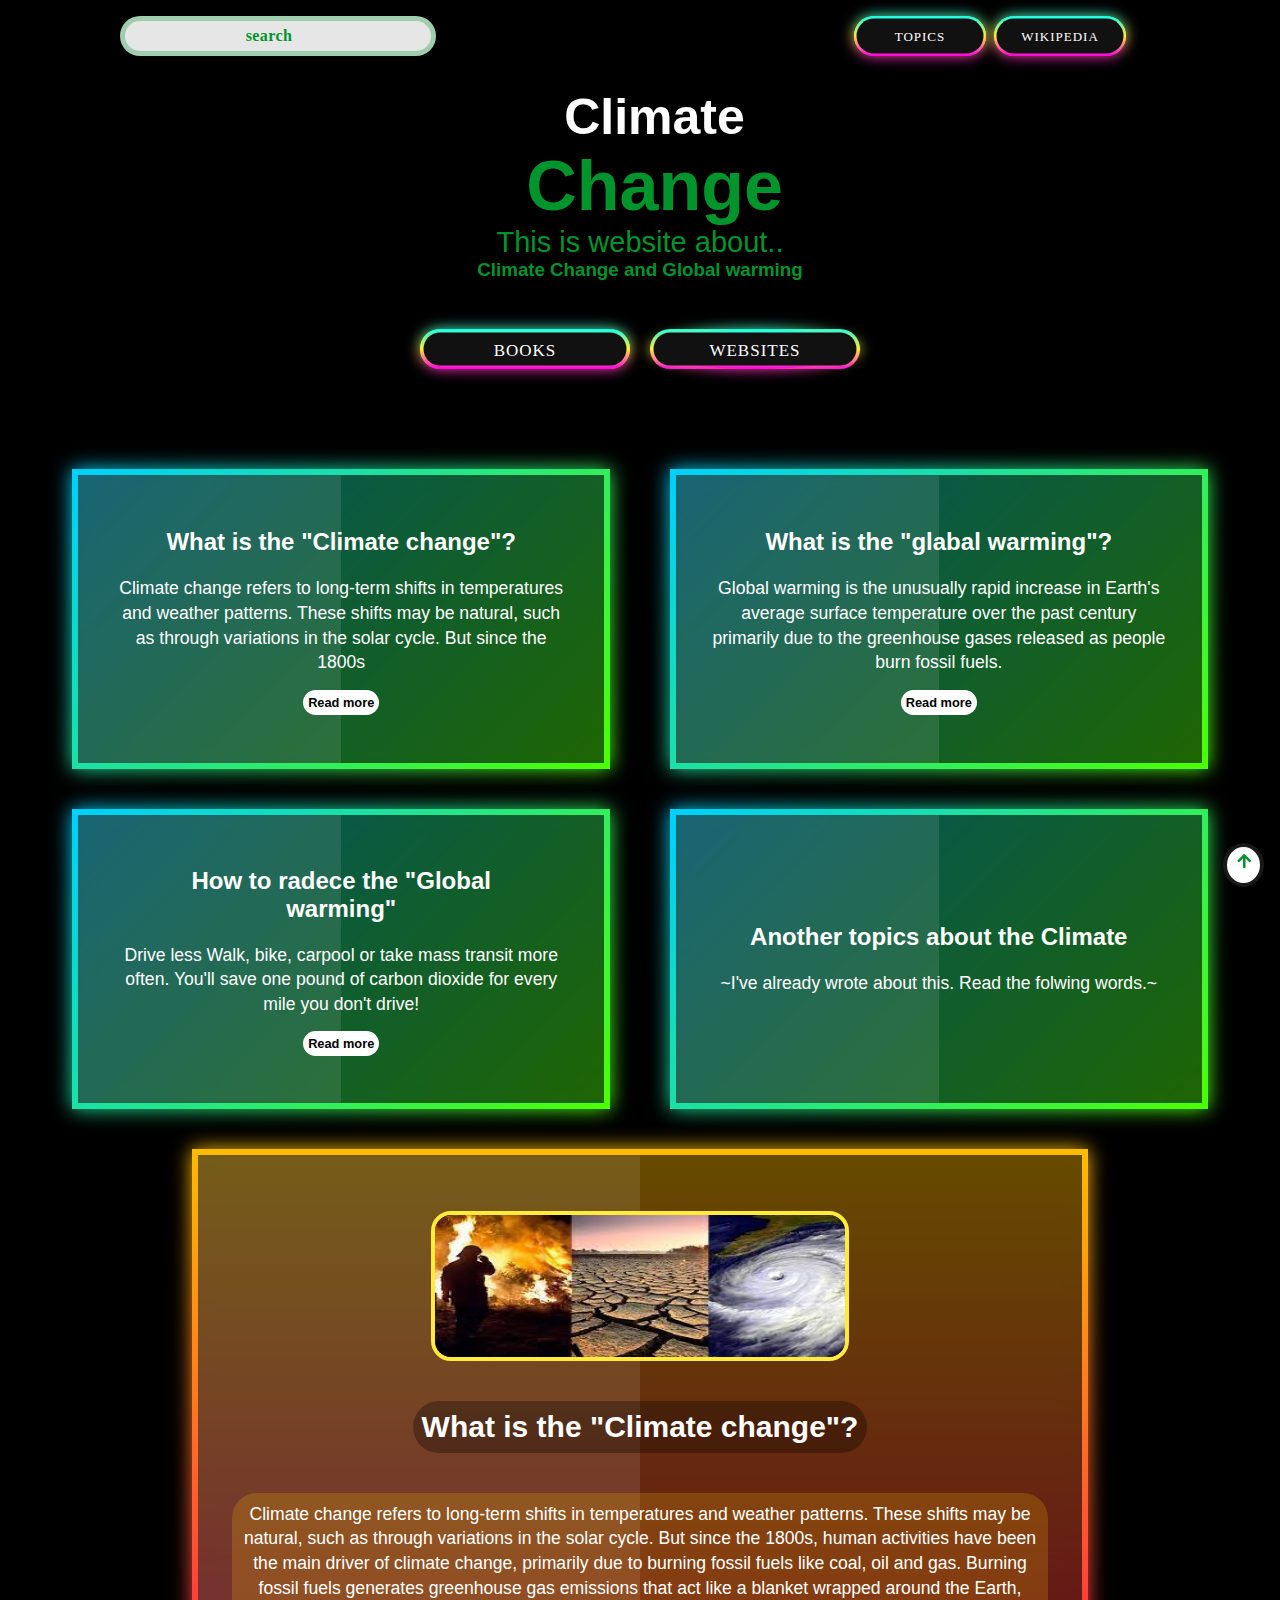
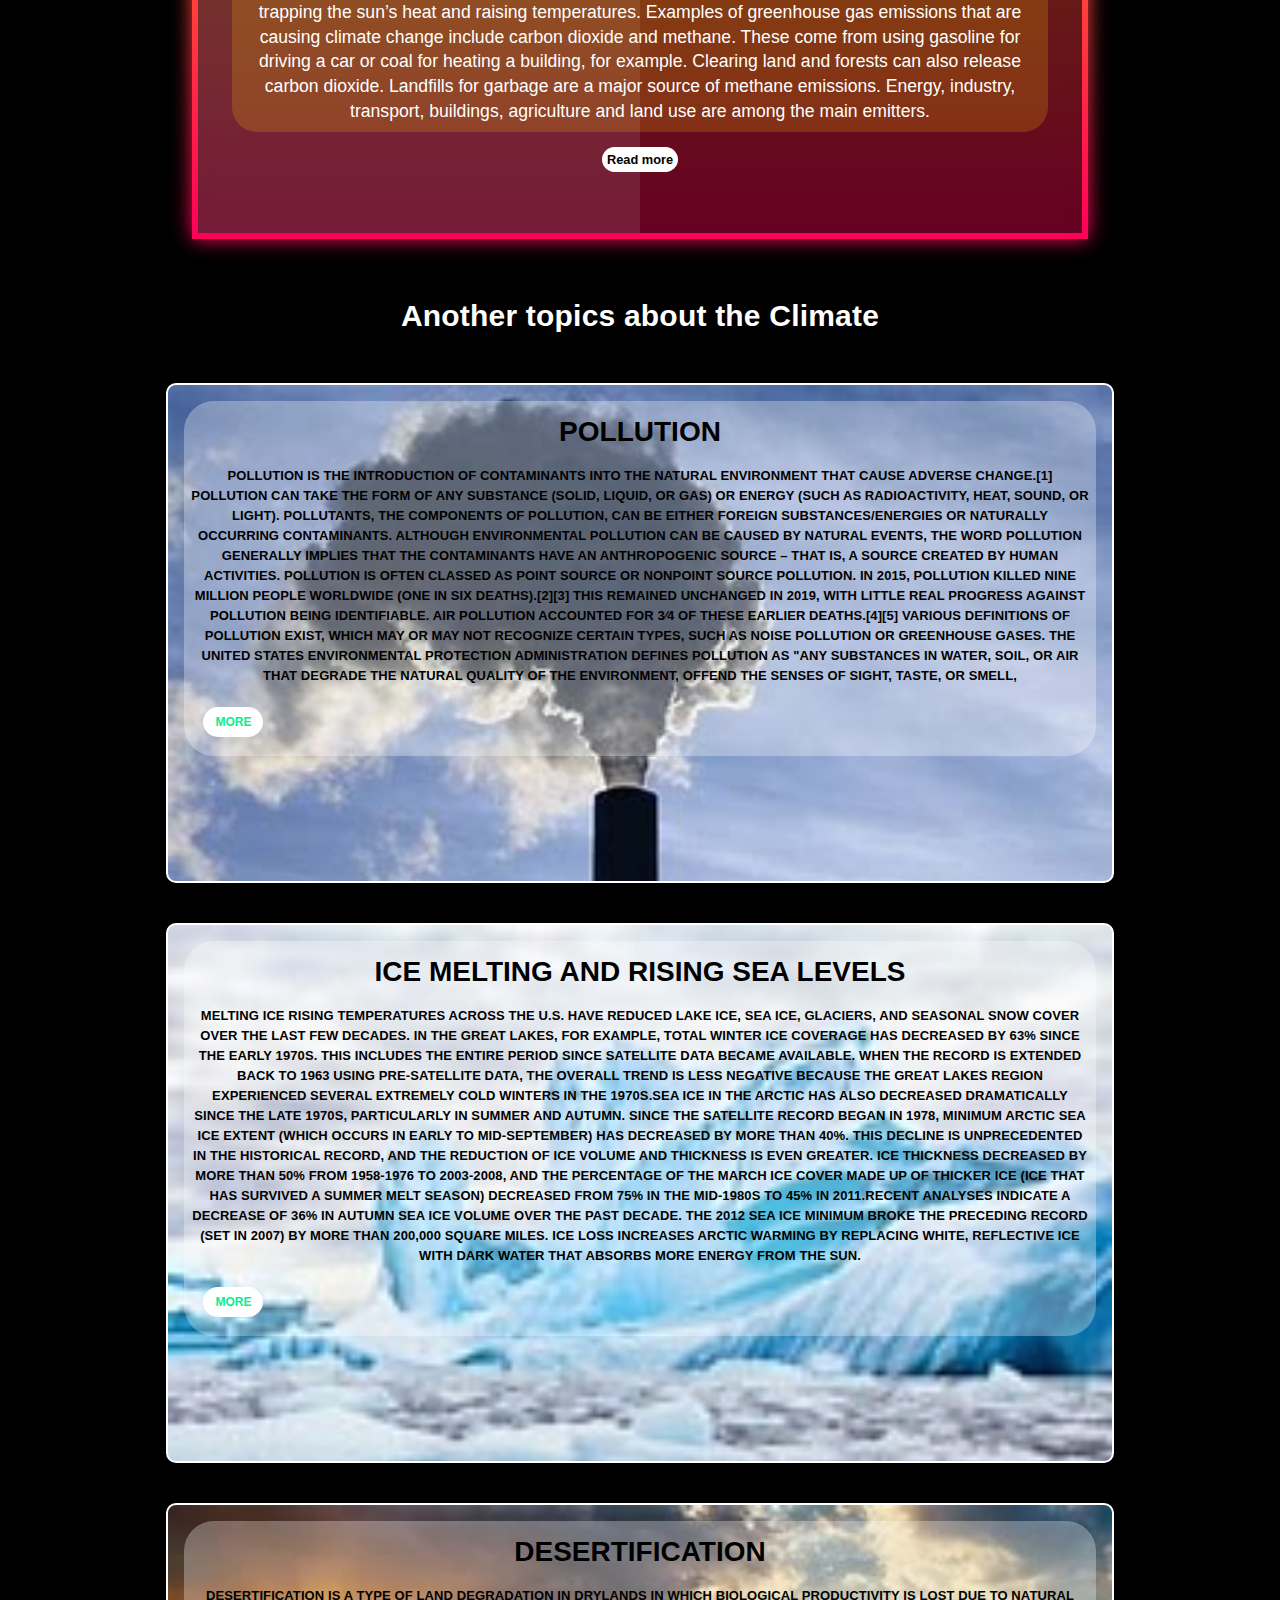
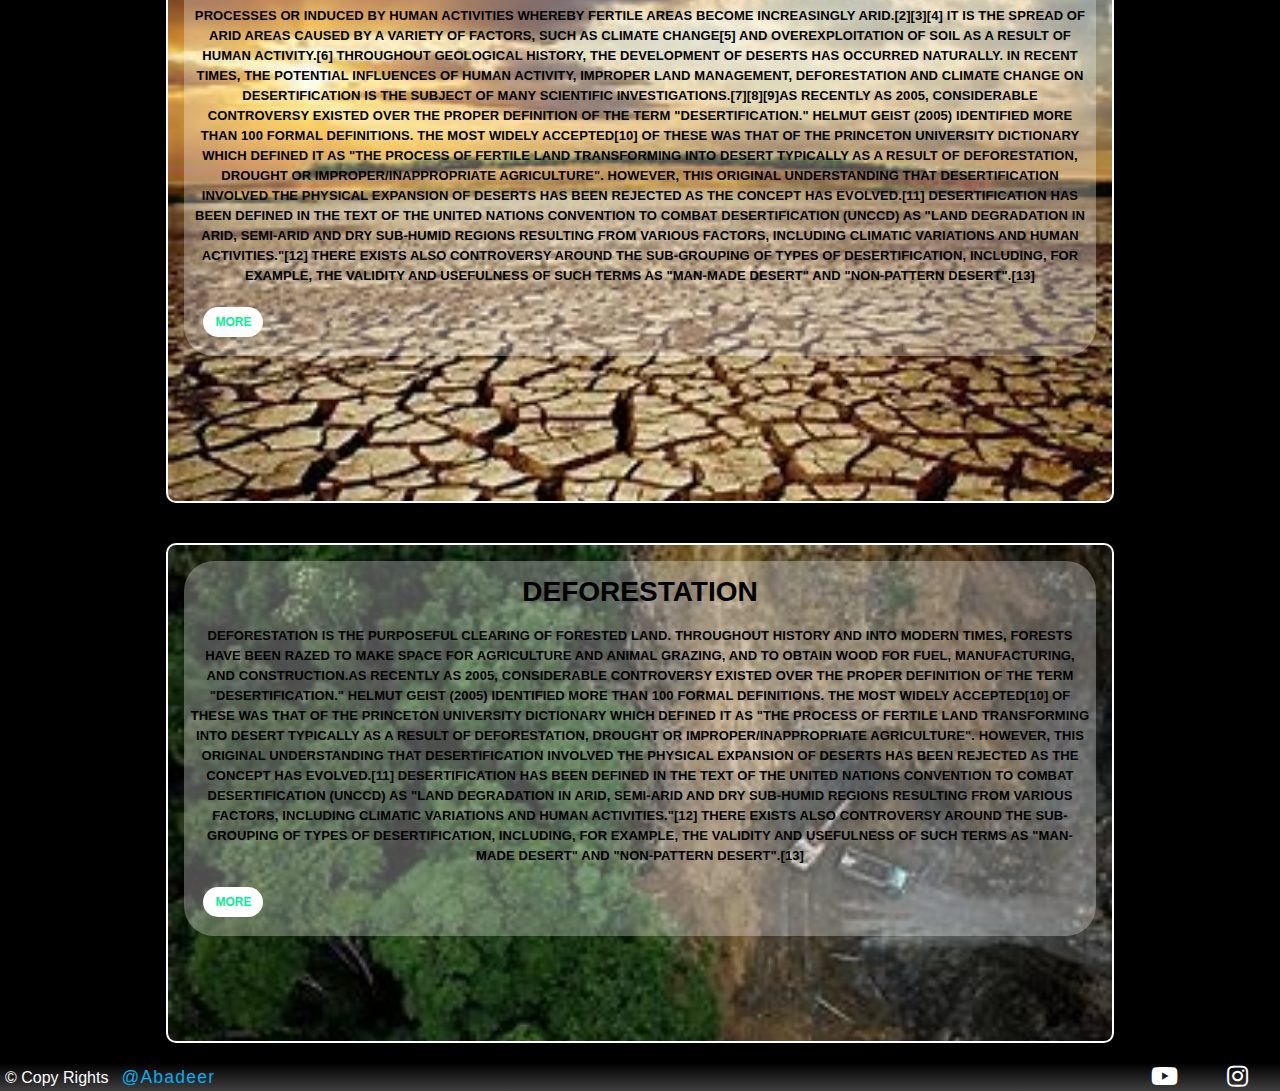
<file: indexs/school_project/index.html>
<!DOCTYPE html>
<html lang="en">
<head>
    <meta charset="UTF-8">
    <meta http-equiv="X-UA-Compatible" content="IE=edge">
    <meta name="viewport" content="width=device-width, initial-scale=1.0">
    <title>Climate Change</title>
    <link rel="stylesheet" href="style.css">
    <link rel="stylesheet" href="https://cdnjs.cloudflare.com/ajax/libs/font-awesome/5.15.4/css/all.min.css">
</head>
<body>
    <header>        
        <form action="https://www.google.com/search" method="get">
            <input class="search" type="text" list="search" placeholder="search" name="q">
            <datalist id="search">
                <option id="pdf1" value="Subjects about climate change"></option>
                <option id="pdf2" value="Books about climate change"></option>
                <option id="pdf3" value="Movies about climate change"></option>
                <option id="pdf4" value="PDFs about climate change"></option>
                <option id="pdf6" value="Podcasts about climate change"></opiton>
            </datalist>    
        </form>
        <div class="center">
            <div class="outer button">
                <button><a href="indexs/climate change/index.html">Topics</a></button>
                <span></span>
                <span></span>
            </div>
        
        <div class="outer circle">
            <button><a href="https://en.wikipedia.org/wiki/Climate_change">Wikipedia</a></button>
            <span></span>
            <span></span>
        </div>


        </div>
        
    </header>
      <a href="#" class="up"><i class="fas fa-arrow-up"></i></a>
    <section class="main">
        <div>
            <h2>
                <span>Climate<h6 class="ssppaann">Change</h6></span><br>     
                    <div id="user">This is website about..</div>
                    <h3>Climate Change and Global warming</h3>
                </h2>
            <br>      
    <div class="center2">
        <div class="outer2 button2">
            <button><a href="https://www.bing.com/search?q=books+abour+climate+change&cvid=66e04389ba444b439451cf3d0082a889&aqs=edge..69i57j0l8.11683j0j1&pglt=43&FORM=ANNTA1&PC=U531">Books</a></button>
            <span></span>
            <span></span>
        </div>
    
    <div class="outer2 circle2">
        <button><a href="https://www.bing.com/search?q=websites+abour+climate+change&qs=n&form=QBRE&sp=-1&pq=websites+abour+climate+change&sc=6-29&sk=&cvid=29DEC1F30A0E4F1E80D9FE0CFBA6A8C6&ghsh=0&ghacc=0&ghpl=">Websites</a></button>
        <span></span>
        <span></span>
    </div>
    </div>
    </section>
    <div class="containear">
        <div class="box">
            <span></span>
            <div class="content">
                <h2>What is the "Climate change"?</h2>
                <p>Climate change refers to long-term shifts in temperatures and weather patterns. These shifts may be natural, such as through variations in the solar cycle. But since the 1800s</p>
                <a href="https://www.bing.com/search?q=what+is+the+climate+change&qs=n&form=QBRE&sp=-1&pq=what+is+the+climate+chan&sc=10-24&sk=&cvid=AFFD8C35792E4656BA45D7B0E1D8AFB1&ghsh=0&ghacc=0&ghpl=">Read more</a>
            </div>
        </div>
        <div class="box">
            <span></span>
            <div class="content">
                <h2>What is the "glabal warming"?</h2>
                <p>Global warming is the unusually rapid increase in Earth's average surface temperature over the past century primarily due to the greenhouse gases released as people burn fossil fuels.</p>
                <a href="https://www.bing.com/search?q=What+is+the+%22glabal+warming%22%3F&qs=n&form=QBRE&sp=-1&pq=what+is+the+%22glabal+warming%22%3F&sc=10-29&sk=&cvid=677D030A9F9D4D57A1029259A5EFF186&ghsh=0&ghacc=0&ghpl=">Read more</a>
            </div>
        </div>
        <div class="box">
            <span></span>
            <div class="content">
                <h2>How to radece the "Global warming"</h2>
                <p>Drive less 
                    Walk, bike, carpool or take mass transit more often. You'll save one pound of carbon dioxide for every mile you don't drive!</p>
                <a href="https://www.bing.com/search?q=how+to+reduce+global+warming&qs=SC&pq=how+to+reduice+global&sc=10-21&cvid=00A348BED29D4D0BB63AD0D1D0A41B2F&FORM=QBRE&sp=1">Read more</a>
            </div>
        </div>
    

    <div class="box">
        <span></span>
        <div class="content">
            <h2>Another topics about the Climate</h2>
            <p>~I've already wrote about this.
                Read the folwing words.~
            </p>
        </div>
    </div>

    <div class="box">
        <span></span>
        <div class="content">
            <img src="matirials/climate-change.jpg">
            <h2>What is the "Climate change"?</h2>
            <p>Climate change refers to long-term shifts in temperatures and weather patterns. These shifts may be natural, such as through variations in the solar cycle. But since the 1800s, human activities have been the main driver of climate change, primarily due to burning fossil fuels like coal, oil and gas.

                Burning fossil fuels generates greenhouse gas emissions that act like a blanket wrapped around the Earth, trapping the sun’s heat and raising temperatures.
                
                Examples of greenhouse gas emissions that are causing climate change include carbon dioxide and methane. These come from using gasoline for driving a car or coal for heating a building, for example. Clearing land and forests can also release carbon dioxide. Landfills for garbage are a major source of methane emissions. Energy, industry, transport, buildings, agriculture and land use are among the main emitters.</p>
            <a href="https://www.bing.com/search?q=what+is+the+climate+change&qs=n&form=QBRE&sp=-1&pq=what+is+the+climate+chan&sc=10-24&sk=&cvid=AFFD8C35792E4656BA45D7B0E1D8AFB1&ghsh=0&ghacc=0&ghpl=">Read more</a>
        </div>
    </div>

    

    
</div>




    <section class="projects" id="projects">
        <h2 class="title">Another topics about the Climate</h2>
        <div class="content">
            <div class="project-card">
                <div class="project-image">
                    
                </div>
                <div class="project-info">
                    <strong class="project-title">
                        <div class="p-card">
                            <h2>pollution</h2>
                        <p>Pollution is the introduction of contaminants into the natural environment that cause adverse change.[1] Pollution can take the form of any substance (solid, liquid, or gas) or energy (such as radioactivity, heat, sound, or light). Pollutants, the components of pollution, can be either foreign substances/energies or naturally occurring contaminants. Although environmental pollution can be caused by natural events, the word pollution generally implies that the contaminants have an anthropogenic source – that is, a source created by human activities. Pollution is often classed as point source or nonpoint source pollution. In 2015, pollution killed nine million people worldwide (one in six deaths).[2][3] This remained unchanged in 2019, with little real progress against pollution being identifiable. Air pollution accounted for 3⁄4 of these earlier deaths.[4][5] Various definitions of pollution exist, which may or may not recognize certain types, such as noise pollution or greenhouse gases. The United States Environmental Protection Administration defines pollution as "Any substances in water, soil, or air that degrade the natural quality of the environment, offend the senses of sight, taste, or smell,</p>
                        <a class="more-details" href="https://www.bing.com/search?q=pollution&FORM=AWRE">More</a>
                        </div>
                    </strong>
                </div>
            </div>
            <div class="project-card">
                <div class="project-image">
                </div>
                <div class="project-info">
                    <strong class="project-title">
                        <div class="p-card">
                        <h2>Ice melting and rising sea levels</h2>
                        <p>Melting Ice
                            Rising temperatures across the U.S. have reduced lake ice, sea ice, glaciers, and seasonal snow cover over the last few decades. In the Great Lakes, for example, total winter ice coverage has decreased by 63% since the early 1970s. This includes the entire period since satellite data became available. When the record is extended back to 1963 using pre-satellite data, the overall trend is less negative because the Great Lakes region experienced several extremely cold winters in the 1970s.Sea ice in the Arctic has also decreased dramatically since the late 1970s, particularly in summer and autumn. Since the satellite record began in 1978, minimum Arctic sea ice extent (which occurs in early to mid-September) has decreased by more than 40%. This decline is unprecedented in the historical record, and the reduction of ice volume and thickness is even greater. Ice thickness decreased by more than 50% from 1958-1976 to 2003-2008, and the percentage of the March ice cover made up of thicker ice (ice that has survived a summer melt season) decreased from 75% in the mid-1980s to 45% in 2011.Recent analyses indicate a decrease of 36% in autumn sea ice volume over the past decade. The 2012 sea ice minimum broke the preceding record (set in 2007) by more than 200,000 square miles. Ice loss increases Arctic warming by replacing white, reflective ice with dark water that absorbs more energy from the sun.</p>
                        <a class="more-details" href="https://www.bing.com/search?q=Ice+melting&FORM=AWRE">More</a>
                        </div>
                    </strong>
                </div>
            </div>
            <div class="project-card">
                <div class="project-image">          
                   </div>
                <div class="project-info">
                    <strong class="project-title">
                        <div class="p-card">
                            <h2>Desertification</h2>
                            <p>Desertification is a type of land degradation in drylands in which biological productivity is lost due to natural processes or induced by human activities whereby fertile areas become increasingly arid.[2][3][4] It is the spread of arid areas caused by a variety of factors, such as climate change[5] and overexploitation of soil as a result of human activity.[6]
                                Throughout geological history, the development of deserts has occurred naturally. In recent times, the potential influences of human activity, improper land management, deforestation and climate change on desertification is the subject of many scientific investigations.[7][8][9]As recently as 2005, considerable controversy existed over the proper definition of the term "desertification." Helmut Geist (2005) identified more than 100 formal definitions. The most widely accepted[10] of these was that of the Princeton University Dictionary which defined it as "the process of fertile land transforming into desert typically as a result of deforestation, drought or improper/inappropriate agriculture".
                                However, this original understanding that desertification involved the physical expansion of deserts has been rejected as the concept has evolved.[11] Desertification has been defined in the text of the United Nations Convention to Combat Desertification (UNCCD) as "land degradation in arid, semi-arid and dry sub-humid regions resulting from various factors, including climatic variations and human activities."[12]
                                There exists also controversy around the sub-grouping of types of desertification, including, for example, the validity and usefulness of such terms as "man-made desert" and "non-pattern desert".[13]</p>
                            <a class="more-details" href="https://www.bing.com/search?q=Deforestain&qs=n&form=QBRE&sp=-1&pq=deforestain&sc=10-11&sk=&cvid=1CBCFD722A2741BFBF5CA051194DCF73&ghsh=0&ghacc=0&ghpl=">More</a>                              
                        </div>
                    </strong>
                </div>
            </div>

            
            <div class="project-card">
                <div class="project-image">          
                   </div>
                <div class="project-info">
                    <strong class="project-title">
                        <div class="p-card">
                            <h2>Deforestation</h2>
                            <p>Deforestation is the purposeful clearing of forested land. Throughout history and into modern times, forests have been razed to make space for agriculture and animal grazing, and to obtain wood for fuel, manufacturing, and construction.As recently as 2005, considerable controversy existed over the proper definition of the term "desertification." Helmut Geist (2005) identified more than 100 formal definitions. The most widely accepted[10] of these was that of the Princeton University Dictionary which defined it as "the process of fertile land transforming into desert typically as a result of deforestation, drought or improper/inappropriate agriculture".
                                However, this original understanding that desertification involved the physical expansion of deserts has been rejected as the concept has evolved.[11] Desertification has been defined in the text of the United Nations Convention to Combat Desertification (UNCCD) as "land degradation in arid, semi-arid and dry sub-humid regions resulting from various factors, including climatic variations and human activities."[12]
                                There exists also controversy around the sub-grouping of types of desertification, including, for example, the validity and usefulness of such terms as "man-made desert" and "non-pattern desert".[13]</p>
                            <a class="more-details" href="https://www.bing.com/search?q=Deforestain&qs=n&form=QBRE&sp=-1&pq=deforestain&sc=10-11&sk=&cvid=1CBCFD722A2741BFBF5CA051194DCF73&ghsh=0&ghacc=0&ghpl=">More</a>                              
                        </div>
                    </strong>
                </div>
            </div>

        </div>
    </section>


    
  
    <footer class="end">
        <p>© Copy Rights<span><a href="">@Abadeer</a></span></p>
        <div class="social-icons-end">
            
            <a href="https://www.youtube.com/channel/UCDC4kXeIAKlKC_7zHS8CKaQ"><i class="fab fa-youtube"></i></i></a>
            <a href="https://www.instagram.com/abadeer_0/"><i class="fab fa-instagram"></i></a>
        </div> 
    </footer>


</body>
</html>
</file>
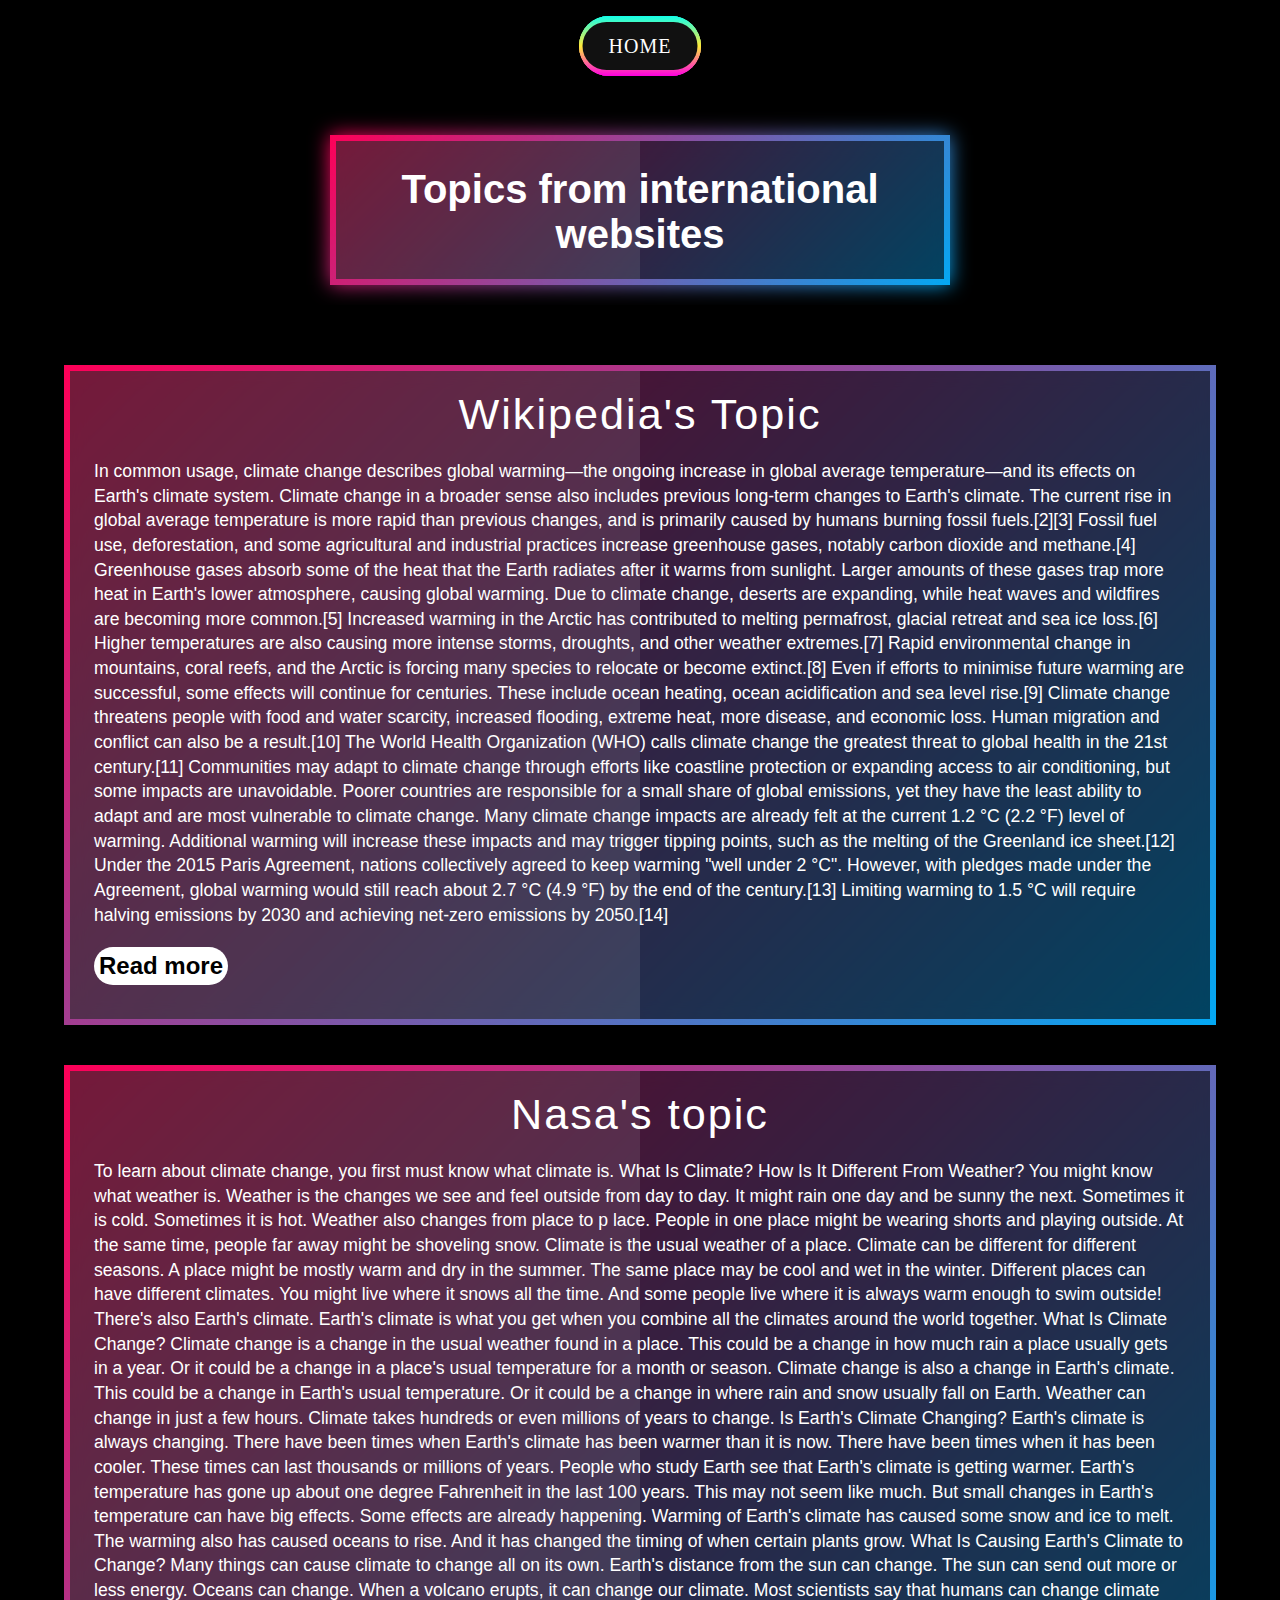
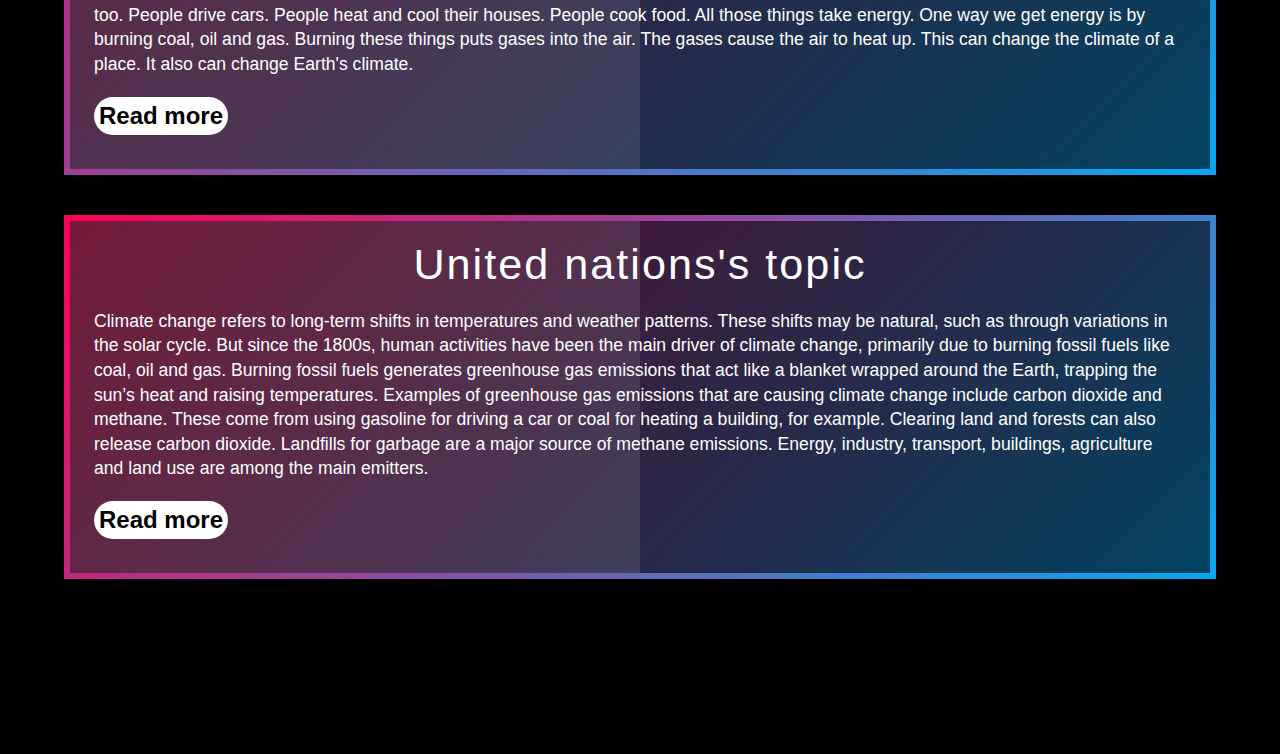
<file: indexs/school_project/indexs/climate change/index.html>
<!DOCTYPE html>
<html lang="en">
<head>
    <meta charset="UTF-8">
    <meta http-equiv="X-UA-Compatible" content="IE=edge">
    <meta name="viewport" content="width=device-width, initial-scale=1.0">
    <link rel="stylesheet" href="style.css">
    <title>Climate Change</title>
    <header>     
        <div class="center">
            <div class="outer button">
                <button><a href="../../index.html">Home</a></button>
                <span></span>
                <span></span>
            </div>
           
    </header>
</head>
<body>
    <div class="containear2">
        <div class="box2">
            <span></span>
            <div class="content2">
                <h2>Topics from international websites</h2>
            </div>
        </div>
    <div class="containear">
    <div class="box">
        <span></span>
        <div class="content">
            <h2>Wikipedia's Topic</h2>
            <p>In common usage, climate change describes global warming—the ongoing increase in global average temperature—and its effects on Earth's climate system. Climate change in a broader sense also includes previous long-term changes to Earth's climate. The current rise in global average temperature is more rapid than previous changes, and is primarily caused by humans burning fossil fuels.[2][3] Fossil fuel use, deforestation, and some agricultural and industrial practices increase greenhouse gases, notably carbon dioxide and methane.[4] Greenhouse gases absorb some of the heat that the Earth radiates after it warms from sunlight. Larger amounts of these gases trap more heat in Earth's lower atmosphere, causing global warming.

                Due to climate change, deserts are expanding, while heat waves and wildfires are becoming more common.[5] Increased warming in the Arctic has contributed to melting permafrost, glacial retreat and sea ice loss.[6] Higher temperatures are also causing more intense storms, droughts, and other weather extremes.[7] Rapid environmental change in mountains, coral reefs, and the Arctic is forcing many species to relocate or become extinct.[8] Even if efforts to minimise future warming are successful, some effects will continue for centuries. These include ocean heating, ocean acidification and sea level rise.[9]
                
                Climate change threatens people with food and water scarcity, increased flooding, extreme heat, more disease, and economic loss. Human migration and conflict can also be a result.[10] The World Health Organization (WHO) calls climate change the greatest threat to global health in the 21st century.[11] Communities may adapt to climate change through efforts like coastline protection or expanding access to air conditioning, but some impacts are unavoidable. Poorer countries are responsible for a small share of global emissions, yet they have the least ability to adapt and are most vulnerable to climate change.
                
                Many climate change impacts are already felt at the current 1.2 °C (2.2 °F) level of warming. Additional warming will increase these impacts and may trigger tipping points, such as the melting of the Greenland ice sheet.[12] Under the 2015 Paris Agreement, nations collectively agreed to keep warming "well under 2 °C". However, with pledges made under the Agreement, global warming would still reach about 2.7 °C (4.9 °F) by the end of the century.[13] Limiting warming to 1.5 °C will require halving emissions by 2030 and achieving net-zero emissions by 2050.[14]
                </p>
            <a href="https://www.bing.com/search?q=what+is+the+climate+change&qs=n&form=QBRE&sp=-1&pq=what+is+the+climate+chan&sc=10-24&sk=&cvid=AFFD8C35792E4656BA45D7B0E1D8AFB1&ghsh=0&ghacc=0&ghpl=">Read more</a>

        </div>
    </div>
    <div class="box">
        <span></span>
        <div class="content">
            <h2>Nasa's topic</h2>
            <p>   To learn about climate change, you first must know what climate is.

                What Is Climate? How Is It Different From Weather?
                You might know what weather is. Weather is the changes we see and feel outside from day to day. It might rain one day and be sunny the next. Sometimes it is cold. Sometimes it is hot. Weather also changes from place to p
                
                lace. People in one place might be wearing shorts and playing outside. At the same time, people far away might be shoveling snow.
                
                Climate is the usual weather of a place. Climate can be different for different seasons. A place might be mostly warm and dry in the summer. The same place may be cool and wet in the winter. Different places can have different climates. You might live where it snows all the time. And some people live where it is always warm enough to swim outside!
                
                There's also Earth's climate. Earth's climate is what you get when you combine all the climates around the world together.
                 
                
                What Is Climate Change?
                Climate change is a change in the usual weather found in a place. This could be a change in how much rain a place usually gets in a year. Or it could be a change in a place's usual temperature for a month or season.
                
                Climate change is also a change in Earth's climate. This could be a change in Earth's usual temperature. Or it could be a change in where rain and snow usually fall on Earth.
                
                Weather can change in just a few hours. Climate takes hundreds or even millions of years to change.
                
                
                Is Earth's Climate Changing?
                Earth's climate is always changing. There have been times when Earth's climate has been warmer than it is now. There have been times when it has been cooler. These times can last thousands or millions of years.
                
                People who study Earth see that Earth's climate is getting warmer. Earth's temperature has gone up about one degree Fahrenheit in the last 100 years. This may not seem like much. But small changes in Earth's temperature can have big effects.
                
                Some effects are already happening. Warming of Earth's climate has caused some snow and ice to melt. The warming also has caused oceans to rise. And it has changed the timing of when certain plants grow.
                
                
                What Is Causing Earth's Climate to Change?
                Many things can cause climate to change all on its own. Earth's distance from the sun can change. The sun can send out more or less energy. Oceans can change. When a volcano erupts, it can change our climate.
                
                Most scientists say that humans can change climate too. People drive cars. People heat and cool their houses. People cook food. All those things take energy. One way we get energy is by burning coal, oil and gas. Burning these things puts gases into the air. The gases cause the air to heat up. This can change the climate of a place. It also can change Earth's climate.
                </p>
            <a href="https://www.nasa.gov/audience/forstudents/k-4/stories/nasa-knows/what-is-climate-change-k4.html">Read more</a>

        </div>
    </div>

    <div class="box">
        <span></span>
        <div class="content">
            <h2>United nations's topic</h2>
            <p> Climate change refers to long-term shifts in temperatures and weather patterns. These shifts may be natural, such as through variations in the solar cycle. But since the 1800s, human activities have been the main driver of climate change, primarily due to burning fossil fuels like coal, oil and gas.

                Burning fossil fuels generates greenhouse gas emissions that act like a blanket wrapped around the Earth, trapping the sun’s heat and raising temperatures.
                
                Examples of greenhouse gas emissions that are causing climate change include carbon dioxide and methane. These come from using gasoline for driving a car or coal for heating a building, for example. Clearing land and forests can also release carbon dioxide. Landfills for garbage are a major source of methane emissions. Energy, industry, transport, buildings, agriculture and land use are among the main emitters.                
                </p>
            <a href="https://www.un.org/en/climatechange/what-is-climate-change">Read more</a>

        </div>
    </div>
   
    
    
</body>
</html>
</file>
<file: indexs/school_project/style.css>
@import url('https://fonts.googleapis.com/css2?family=Poppins:ital,wght@0,100;0,200;0,300;0,400;0,500;0,600;0,700;0,800;0,900;1,100;1,200;1,300;1,400;1,500;1,600;1,700;1,800;1,900&display=swap');

* {
    padding: 0;
    margin: 0;
    box-sizing: border-box;
    font-family: sans-serif;
}

header {
    background: #000;
    border-radius: 3px;
    width: 100%;
    position: fixed;
    z-index: 999;
    padding: 5;
    display: flex;
    justify-content: space-between;
    align-items: center;
}

header h3 {
    color: rgb(255, 255, 255);
    padding-left: 15px;
    /*50px*/
    padding-top: 10px;
    font-family: 'Gill Sans', 'Gill Sans MT', Calibri, 'Trebuchet MS', sans-serif;
    padding-bottom: 10px;
    font-size: 22px;
    /**/
    /**/
    /**/
    /**/
    /**/
}

header h3 span {
    color: rgb(0, 148, 44);
}

.center {
    display: flex;
    text-align: center;
    align-items: center;
    justify-content: center;
    padding-right: 150px;
}

.outer {
    position: relative;
    margin: 16px 4px;
    /*0 50*/
    background: linear-gradient(#14ffe9, #ffeb3b, #ff00e0);
}

.button {
    height: 40px;
    /*30*/
    /*70*/
    width: 132px;
    /*92*/
    /*220*/
    border-radius: 50px;
}

.circle {
    height: 40px;
    /*70*/
    width: 132px;
    /*220*/
    border-radius: 50px;
}

.outer button,
.outer span {
    position: absolute;
    top: 50%;
    left: 50%;
    transform: translate(-50%, -50%);
}

.outer button {
    background-color: #111;
    color: #f2f2f2;
    outline: none;
    border: none;
    font-size: 13px;
    /*20*/
    z-index: 9;
    letter-spacing: 1px;
    text-transform: uppercase;
    cursor: pointer;
}

.button button {
    height: 35px;
    /*60*/
    width: 127px;
    /*210*/
    border-radius: 50px;
}

.circle button {
    height: 35px;
    /*20*/
    width: 127px;
    /*82*/
    border-radius: 50px;
}

.outer span {
    height: 100%;
    width: 100%;
    background: inherit;
}

.button span {
    border-radius: 50px;
}

.circle span {
    border-radius: 50px;
}

.outer span:nth-child(1) {
    filter: blur(7px);
}

.outer span:nth-child(2) {
    filter: blur(7px);
}

.outer {
    animation: rotate 1.5s linear infinite;
}

@keyframes rotate {
    0% {
        filter: hue-rotate(0deg);
    }

    100% {
        filter: hue-rotate(360deg);
    }
}

.center2 {
    display: flex;
    text-align: center;
    align-items: center;
    justify-content: center;
}

.outer2 {
    position: relative;
    margin: 0 10px;
    /*0 30*/
    background: linear-gradient(#14ffe9, #ffeb3b, #ff00e0);
}

.button2 {
    height: 40px;
    /*70*/
    width: 210px;
    /*240*/
    border-radius: 50px;
}

.circle2 {
    height: 40px;
    width: 210px;
    border-radius: 50px;
}

.outer2 button,
.outer2 span {
    position: absolute;
    top: 50%;
    left: 50%;
    transform: translate(-50%, -50%);
}

.outer2 button {
    background-color: #111;
    color: #f2f2f2;
    outline: none;
    border: none;
    font-size: 20px;
    z-index: 9;
    letter-spacing: 1px;
    text-transform: uppercase;
    cursor: pointer;
}

.button2 button {
    height: 33px;
    /*30*/
    /*60*/
    width: 203px;
    /*200/*240*/
    /*210*/
    border-radius: 50px;
}

.circle2 button {
    height: 33px;
    width: 203px;
    border-radius: 50px;
}

.outer2 span {
    height: 100%;
    width: 100%;
    background: inherit;
}

.button2 span {
    border-radius: 50px;
}

.circle2 span {
    border-radius: 50%
}

.outer2 span:nth-child(1){
    filter: blur(7px);
}

.outer2 span:nth-child(2){
    filter: blur(7px);
    /*14px*/
}

.outer2 {
    animation: rotate 1.5s linear infinite;
}

@keyframes rotate {
    0% {
        filter: hue-rotate(0deg);
    }

    100% {
        filter: hue-rotate(360deg);
    }
}

.outer a {
    text-decoration: none;
    font-weight: 300;
    color: #fff;
    font-family: Georgia, 'Times New Roman', Times, serif;
}

.outer2 a {
    text-decoration: none;
    font-size: 17px;
    font-weight: 300;
    color: #fff;
    font-family: Georgia, 'Times New Roman', Times, serif;
}
/**/
/**/
/**/
/**/
.search {
    align-items: center;
    width: 90%;
    /*130%*/
    height: 40px;
    /*none*/
    border-radius: 25px;
    border: rgba(0, 148, 44, 0.3) 5px solid;
    padding: 9px 22px;
    /*9px 22px*/
    margin-left: 120px;
    background: rgba(255, 255, 255, 0.9);
    box-shadow: #fff;

}

.search::placeholder {
    text-align: center;
    font-size: 16px;
    font-family: Georgia, 'Times New Roman', Times, serif;
    font-weight: 600;
    letter-spacing: 0.4px;
    /*0.6*/
    color: rgb(0, 148, 44);
    height: 15px;
}

/*main*/
.main {
    align-items: center;
    text-align: center;
    width: 100%;
    min-height: 60px;
    padding-top: 15px;
    /*80*/
    background: #000;
    background-size: cover;
    background-position: center;
    background-attachment: fixed;
    padding-bottom: 40px;
    /*40px*/
}

.main h2 {
    align-items: center;
    font-family: 'Trebuchet MS', 'Lucida Sans Unicode', 'Lucida Grande', 'Lucida Sans', Arial, sans-serif;
    color: rgb(255, 255, 255);
    font-size: 30px;
    /*30*/
    font-weight: 500;
    padding-top: 55px;
}

.main h3 {
    color: rgb(0, 148, 44);
    padding-bottom: 30px;
}

.main h2 span {
    padding-left: 29px;
    display: flex;
    text-align: center;
    width: 100%;
    font-family: 'Trebuchet MS', 'Lucida Sans Unicode', 'Lucida Grande', 'Lucida Sans', Arial, sans-serif;
    display: inline-block;
    margin-top: 18px;
    font-size: 50px;
    color: rgb(255, 255, 255);
    font-weight: 600;
}

.main h2 span h6 {
    color: rgb(0, 148, 44);
    font-size: 70px;
}

.main h2 div {
    font-size: 29px;
    color: rgb(0, 148, 44);
}

.main-btn p {
    padding: 13px 17px;
}

.main h2 div:hover {
    color: rgb(255, 255, 255);
}

.main h3:hover {
    color: rgb(252, 252, 252);
}

.containear {
    background: #000;
    position: relative;
    display: flex;
    justify-content: center;
    align-items: center;
    padding: 40px 0;
    flex-wrap: wrap;
}

.containear .box {
    position: relative;
    width: 42%;
    /*220*/
    /*320*/
    height: 300px;
    /*300*/
    /*400*/
    color: #fff;
    background: #111;
    display: flex;
    justify-content: center;
    align-items: center;
    margin: 20px 30px;
    transition: 0.5s;
    border-radius: 25px;
}

.containear .box:nth-child(5) .content h2{
    font-size: 30px;
    padding: 9px;
    margin-bottom: 30px;
    background: rgba(0, 0, 0, 0.3);
    border-radius: 50px;
    font-family: 'Lucida Sans', 'Lucida Sans Regular', 'Lucida Grande', 'Lucida Sans Unicode', Geneva, Verdana, sans-serif;
}
.containear .box:nth-child(5) .content p{
    background:rgba(255, 196, 1, .2);
    padding: 9px;
    border-radius: 25px;
}
.containear .box:nth-child(5){
    width: 70%;
    height: 650px;/*500*/
}
.containear .box .content:nth-child(5){
    position: relative;
}
.containear .box .content img{
    position: static;
    border: #ffeb3b 4px solid;
    border-radius: 20px;
    top: 5px;
    height: 150px;/*150*/
    width: 50%;
    align-items: center;    
    padding-top: -55px;
    margin-bottom: 30px;/*80*/
}

.containear .box:nth-child(5)::before{
    background: linear-gradient(#ffbc00 , #ff0058) ;
}

.containear .box:nth-child(5){
    width: 70%;
    height: 690px;
}

.containear .box:hover {
    transform: translate(10px);
}
.containear .box:nth-child(5)::after{
    background: linear-gradient(#ffbc00 , #ff0058) ;
}

/**/
/**/

.containear .box:hover {
    transform: translate(10px);
}

/**/
/**/
.containear .box::before {
    content: '';
    position: absolute;
    top: 0;
    left: 0;
    width: 100%;
    height: 100%;
    background: linear-gradient(315deg, #4dff03, #00d0ff);
}
.containear .box::after {
    content: '';
    position: absolute;
    top: 0;
    left: 0;
    width: 100%;
    height: 100%;
    background: linear-gradient(315deg, #4dff03, #00d0ff);
    filter: blur(10px);
}

.containear .box:nth-child(1-2-3-4-5-6)::before,
.containear .box:nth-child(1)::after{
    background: linear-gradient(315deg, #4dff03, #00d0ff);
    opacity: 0.9;
}

.containear .box span {
    top: 6px;
    /*6*/
    bottom: 6px;
    right: 6px;
    left: 6px;
    position: absolute;
    background: rgba(0, 0, 0, 0.6);
    z-index: 2;
}

.containear .box span::before {
    content: '';
    position: absolute;
    top: 0;
    left: 0;
    top: 0;
    width: 50%;
    height: 100%;
    background: rgba(255, 255, 255, 0.1);
    pointer-events: none;
}

.containear .box .content {
    position: relative;
    z-index: 10;
    padding: 10px 30px;
    /*20 40*/
}

.containear .box .content h2 {
    font-size: 1.5em;
    /*2em*/
    color: #fff;
    text-align: center;
    margin: 10px 44px;
    /*10px*/
}

.containear .box .content p {
    margin-bottom: 10px;
    text-align: center;
    color: #fff;
    font-size: 1.1em;
    /*1.1em*/
    line-height: 1.4em;
    margin: 10px;
}

.containear .box .content a {
    display: inline-block;
    font-size: 0.8em;
    /*1.1em*/
    color: #000;
    background-color: #fff;
    padding: 5px;
    margin: 5px 20px;
    /*8px*/
    text-decoration: none;
    font-family: sans-serif;
    font-weight: 800;
    border-radius: 30px;
}

.containear .box .content a:hover {
    color: rgb(0, 148, 44);
}

/**/
/**/
/**/
.projects {
    background: #000;
}

.projects .content {
    margin-top: 30px;
}

.project-card {
    /**/
    /**/
    /**/
    display: inline;
    border: 2px solid #fff;
    min-height: 14em;
    /*14em*/
    width: 30.39%;
    /*43.39%*/
    overflow: hidden;
    border-radius: 10px;
    margin: 20px;
    transition: 0.6s ease;
}

.project-card:nth-child(1) {
    background: url(matirials/OIP.jpg) no-repeat;
    background-size: cover;
    width: 74%;
    height: 500px;
    /*472*/
    /*355*/
}

.project-card:nth-child(2) {
    background: url(matirials/ice-melting.jpg) no-repeat;
    background-size: cover;
    width: 74%;
    height: 540px;/*512*/
    /*502*/
}

.project-card:nth-child(3) {
    background: url(matirials/download\ \(deforestaion\).jpg) no-repeat;
    background-size: cover;
    width: 74%;
    height: 600px;/*572*/
}

.project-card:nth-child(4) {
    background: url(matirials/deforestation.jpg);
    background-size: cover;
    width: 74%;
    height: 500px;
}

.project-title .p-card {
    background: rgba(255, 255, 255, .30);
    border-radius: 30px;
    overflow: hidden;
}

.project-card:hover .project-image {
    opacity: 0.9;
}

.project-card:hover {
    transform: scale(1.040);
    /*scale(1.1)*/
    /**/
    /**/
    /**/
}
.project-info {
    padding: 1em;
    /*1em*/
}

.project-category {
    font-size: 1em;
    /*0.8*/
    color: #000;
}

.project-title {
    display: block;
    /*flex*/
    font-size: 12px;
    width: 100%;
    /*none*/
    justify-content: space-between;
    text-transform: uppercase;
    font-weight: 800;
}
.project-title h2 {
    width: 100%;
    text-align: center;
    font-size: 28px;
    margin-bottom: 18px;
    /*17*/
    padding-top: 15px;
    font-family: 'Franklin Gothic Medium', 'Arial Narrow', Arial, sans-serif;
    font-weight: 200px;
}

.project-title p {
    font-size: 13px;
    /*13*/
    letter-spacing: 0.1px;
    line-height: 20px;
    text-align: center;
    padding-left: 6px;
    padding-right: 6px;
    padding-bottom: 2px;
    padding-top: 0px;
    font-family: 'Lucida Sans', 'Lucida Sans Regular', 'Lucida Grande', 'Lucida Sans Unicode', Geneva, Verdana, sans-serif;
}

.project-title a {
    display: inline-block;
    margin: 19px;
    background: rgba(255, 255, 255, 1);
    border-radius: 20px;
    padding: 8px 12px;
    /*8 12*/
}

.more-details {
    text-decoration: none;
    color: rgb(9, 238, 143);
    border: 28px;
}

.more-details:hover {
    color: rgb(9, 173, 238);
    border-radius: 23px;
}

.title {
    font-family: 'Lucida Sans', 'Lucida Sans Regular', 'Lucida Grande', 'Lucida Sans Unicode', Geneva, Verdana, sans-serif;
    display: flex;
    justify-content: center;
    text-align: center;
    color: #ffffff;
    font-size: 30px;
    /*36px*/
    font-weight: 800;
    margin-bottom: 30px;
    letter-spacing: 0.2px;
    /*2.5px*/
}

.content {
    display: flex;
    justify-content: center;
    flex-direction: row;
    flex-wrap: wrap;
}

.cards {
    background: linear-gradient(rgb(2, 40, 71), black);
}

.card {
    background: linear-gradient(white, rgb(0, 140, 255));
    width: 45.01%;
    box-shadow: 0 5px 25px rgba(1, 1, 1, 15%);
    border-radius: 20px;
    padding-bottom: 10px;
    padding-left: 10px;
    padding-right: 10px;
    margin: 15px;
    transition: 0.7s ease;
}

.card:hover {
    transform: scale(1.1, 1.1);
    transition: 0.55s ease;
    /*0.45*/
}

.icon {
    color: rgb(2, 40, 71);
    font-size: 40px;
    text-align: center;
    padding-top: 20px;
}

.info h3 {
    padding: 5px 20px;
    color: #000000;
    font-size: 32px;
    font-weight: 700;
}

.info p {
    padding: 5px 20px;
    font-size: 20px;
    font-weight: 400;
    color: #000;
}

/**/
/**/
footer {
    background: linear-gradient(#000, #3f3f3f);
    display: flex;
    justify-content: space-between;
    align-items: center;

}

footer p {
    padding: 1px 5px;
    color: #fff;
}

footer a {
    padding-left: 13px;
    padding-right: 2px;
    text-decoration: none;
    color: rgb(9, 173, 238);
    font-size: 17.5px;
    letter-spacing: 1.25px;
    font-weight: 500;
}

.social-icons-end a {
    margin: 0.5px;
    color: #fff;
    font-size: 1.5em;
    padding-right: 30px;
    padding-bottom: 0px;
    padding-top: 20px;
}

.social-icons-end a:hover {
    color: rgb(0, 148, 44);
    cursor: pointer;
}

.up {
    position: absolute;
    bottom: 13px;
    right: 16px;
    position: fixed;
    z-index: 999;
    border-radius: 50%;
    border: rgba(0, 0, 0, 0.9) solid 4px;
    padding: 6px;
    color: rgb(0, 148, 44);
    background-color: #fff;
    width: 41px;
    height: 44px;
    text-align: center;
    line-height: 10px;
    /*37*/
}

.up:hover {
    color: rgba(0, 148, 44, .5);
}


@media (min-width:300px) and (max-width:400px){
    header{
        width: 100%;
        top: 0;}
    
       .search{
        margin: 0 2px;
        width: 120px;
        height: 50px;
    }
    .search::placeholder{
        font-size: 14px;
        height: 100%;
    
    }
    .outer a{
        font-size: 14px;
    }
    .center{
        padding-right: 10px;
    }
    .outer{
        margin-right: 10px;
        margin-left: 0;
    }
    /**/
    .button button{
        width: 100px;
    }
    .button{
        width: 110px;
    }
    .circle button{
        width: 100px;
    }
    .circle{
        width: 110px;
    }
    /**/
    .button2 button{
        width: 155px;
    }
    .circle2 button{
        width: 155px;
    }
    .containear .box{
        height: auto;
        width: 90%;
    }
    .containear .box:nth-child(4){
        height: auto ;
    }
    .containear .box .content h2{
        font-size: 30px;
    }
    .containear .box .content p{
        font-size: 20px;
    }
    .containear .box .content a{
        font-size: 20px;
    }
    
    
    
    
    .containear .box:nth-child(5) img{
        width: 90%;
        height: 200px;
        margin-top: 20px;
    }
    .containear .box:nth-child(5) .content h2{
        font-size: 30px;
    }
    .containear .box:nth-child(5) .content p{
        font-size: 20px;
    }
    .containear .box:nth-child(5) .content a{
        font-size: 25px;
    }
    
    
   
    
    /**//**//**//**//**//**/
    .containear .box:nth-child(5){
        height: auto;
        width: 90%;
    }
    
    /**//**//**//**//**//**//**//**/
    .project-title h2{
        font-size: 40px ;
    }
    .project-title p{
        font-size: 25px;
        line-height: 32px;
    }
    .project-title a{
        font-size: 20px;
    }
    /**//**//**/
    .project-card:nth-child(1){
        width: 85%;
        height: auto;
    }
    /**//**//**/
    /**//**//**/
    .project-card:nth-child(2){
        width: 85%;
        height: auto ;
    }
    /**//**//**/
    /**//**//**/
    .project-card:nth-child(3){
        width: 85%;
        height: auto;
    }
    /**//**//**/
    /**//**//**/
    .project-card:nth-child(4){
        width: 85%;
        height: auto;
    }
    footer{
      height: 80px;
      padding: 5px;
    }
    footer p{
        font-size: 30px;
    }
    footer p span a{
        font-size: 33px;
    }
    footer i{
        font-size: 45px;
}
}

@media (min-width:400px) and (max-width:450px) {
    header {
        overflow: hidden;
        justify-content: space-between;
        position: fixed;
        width: 100%;
        box-sizing: border-box;
        padding: 5px;
        height: 100px;
        top: 0;
    }
    /*outer*/
    .button2 button{
        width: 500px;
    }
    .center2{
        padding-right: 0 ;
        margin-right: 0;
    }
    /*outer*/
    .search {
        
        position: absolute;
        left: 1px;
        width: 150px;/*120*/
        margin: 5px 100px 5px 0px;/*5 100 5 20 */
        top: 20%;
        height: 55%;
    }

    .search::placeholder {
        text-align: center;
        font-size: 25px;
        height: 100%;    
        width: 90%;
    }
    
    /*main*/
    .main {
        width: 100%;
        padding-bottom: 0;
        margin-top: 70px;

    }

    .main h2 span {
        font-size: 60px;
        padding-left: 0;
    }

    .main h2 span h6 {
        font-size: 70px;/*33*/
        padding-bottom: 40px;
    }

    .main h2 div {
        font-size: 30px;
    }

    /**/
    .containear {
        width: 100%;
        padding-top: 30px;
    }

    .box {
        overflow: hidden;
    }

    .containear .box {
        height: auto;
        width: auto;
    }

    .containear .box .content h2 {
        font-size: 42px;
        padding-bottom: 2px;
    }
    .containear .box .content p{
        font-size: 25px;
    }

    .containear .box .content p:nth-child(5-6){
        font-size: 20px;
        border-radius: 20px;
        border: #ffeb3b 3px solid;
    }
    .containear .box .content h2{
        margin-bottom:1px;
    }
    .containear .box:nth-child(5) .content img{
        margin-top: 69px;/*320*/
        height: 120px;
        width: 70%;
        border: #ffeb3b 4px solid;
        border-radius: 20px;
    }
    .containear .box:nth-child(5){
       border-radius: 25px;
        height: auto;/*1050*/
        width: 90%;
    }
    .containear .box .content a{
        font-size: 22px;
        padding-top: 9px;
    }
    .containear .box:nth-child(5) .content img{
        border: #ffeb3b 4px solid;
        border-radius: 25px;
        height: 250px;
        width: 85%;
    }

   
    
   
    /**//**//**//**//**//**/
    /*projects*/

    .containear .box:nth-child(4){
        width: auto;
        height: auto;/*350*/
    }
    /*projects*/
    /*projects*/

    .project-card:nth-child(1) {
        height: auto;/*960*/
        width: 90%;
    }
    .project-title h2 {
        font-size: 30px;
    }
    .project-title p{
        font-size: 60px;
    }

    .project-card:nth-child(1) p {
        line-height: 25px;
        font-size: 20px;
    }
/**//**//**//**//**//**//**//**//**//**//**//**//**//**//**//**//**//**//**//**//**//**//**//**//**//**//**/
    .project-card:nth-child(1) a{
        width: 23%;
        text-align: center;
        font-size: 18px;
    }

    .project-card:nth-child(2) a{
        width: 23%;
        text-align: center;
        font-size: 18px;
    }

    .project-card:nth-child(3) a{
        width: 23%;
        text-align: center;
        font-size: 18px;
    }

    .project-card:nth-child(4) a{
        width: 23%;
        text-align: center;
        font-size: 18px;
    }
/**//**//**//**//**//**//**//**//**//**//**//**//**//**//**//**//**//**/
    .project-card:nth-child(2) {
        width: 90%;
        height: auto;/*960*/
    }

    .project-card:nth-child(2) p {
        line-height: 25px;
        font-size: 20px;
    }


    .project-card:nth-child(3) {
        width: 90%;
        height: auto;/*1085*/
    }

    .project-card:nth-child(3) p {
        line-height: 25px;
        font-size: 20px;
    }

    .project-card:nth-child(4) {
        width: 90%;
        height: auto;/*860*/
    }

    .project-card:nth-child(4) p {
        line-height: 25px;
        font-size: 22px;
        margin-bottom: 50px;
    }

    /**/
    .outer a{
        font-size: 17px;
    }
    /**/
    .center {
        padding-right: 5px;
    }

    .outer {
        margin: 3px 4px;
    }

    .outer span:nth-child(1) {
        filter: blur(3px);
    }

    .outer span:nth-child(2) {
        filter: blur(3px);
    }

    .outer2 span:nth-child(1) {
        filter: blur(3px);
    }

    .outer2 span:nth-child(2) {
        filter: blur(3px);
    }

    .button {
        height: 40px;/*30*/
        /*30*/
        width: 92px;/*92*/
    }

    .button button {
        width: 82px;/*82*/
        height: 30px;/*20*/
    }

    .outer button {
        font-size: 10px;
    }

    .circle {
        height: 40px;/*30*/
        width: 132px;/*122*/
    }

    .circle button {
        width: 117px;
        height: 30px;
    }

    /**/
    /**/

    /**/
    /**/
    .center2{
        margin-bottom: 30px;
    }
    .outer2 {
        margin: 0 3px;/*0 10*/
    }

    .button2 {
        height: 50px;
        /*50*/
        width: 220px;
        /*220*/
    }

    .button2 button {
        height: 40px;/*40*/
        /*50*/
        width: 185px;/*205*/
        /*145*/
    }

    .circle2 {
        height: 50px;
        width: 220px;
    }

    .circle2 button {
        height: 40px;
        width: 185px;
        /*100*/
        /*210*/
    }

    .outer2 button {
        font-size: 15px;
    }

    section {
        width: 100%;
        overflow: hidden;
    }

    .title {
        text-align: center;
    }
    .outer2 a{
        font-size: 20px;
    }

    /**/
    /*footer*/
    footer{
        padding: 1px;
        background: rgb(2, 40, 71);
    }
    footer p {
        width: 70%;/*60*/
        overflow: hidden;
        display: block;
        position: relative;
        padding: 0 6px;
        font-size: 18px;/*15*/
    }
    footer a{
        font-size: 24px;
        padding-left: 3px;
    }

    footer i {
        width: 20%;
        font-size: 35px;/*22*/
        padding-right: 0px;/*50*/
    }
    footer .social-icons-end{
        padding-right: 35px;
    }
    /*project*/
    .project-card {
        width: 100%;
    }

    .project-card span {
        font-size: 13px;
    }
}
@media (min-width:450px) and (max-width:500px){

    header {
        overflow: hidden;
        justify-content: space-between;
        position: fixed;
        width: 100%;
        box-sizing: border-box;
        padding: 5px;
        height: 100px;
        top: 0;
    }
    /*outer*/
    .button2 button{
        width: 500px;
    }
    .center2{
        padding-right: 0 ;
        margin-right: 0;
    }
    /*outer*/
    .search {
        
        position: absolute;
        left: 1px;
        width: 175px;/*120*/
        margin: 5px 100px 5px 0px;/*5 100 5 20 */
        top: 20%;
        height: 55%;
    }

    .search::placeholder {
        text-align: center;
        font-size: 25px;
        height: 100%;    
        width: 90%;
    }
    
    /*main*/
    .main {
        width: 100%;
        padding-bottom: 0;
        margin-top: 70px;

    }

    .main h2 span {
        font-size: 60px;
        padding-left: 0;
    }

    .main h2 span h6 {
        font-size: 70px;/*33*/
        padding-bottom: 40px;
    }

    .main h2 div {
        font-size: 30px;
    }

    /**/
    .containear {
        width: 100%;
        padding-top: 30px;
    }

    .box {
        overflow: hidden;
    }

    .containear .box {
        width: auto;/*400px*/
        height: auto;
        padding: 20px;
    }

    .containear .box .content h2 {
        font-size: 42px;
        padding-bottom: 2px;
    }
    .containear .box .content p{
        font-size: 25px;
    }

    .containear .box .content p:nth-child(5-6){
        font-size: 20px;
        border-radius: 20px;
        border: #ffeb3b 3px solid;
    }
    .containear .box .content h2{
        margin-bottom:1px;
    }
    .containear .box .content img{
        margin-top: 69px;/*320*/
        height: 150px;/*150px*/
        width: 70%;/*70%*/
        border: rgba(255, 230, 0, 0.5) 4px solid;
        border-radius: 20px;
    }
    .containear .box:nth-child(5){
       border-radius: 25px;
        height: auto;/*1050*/
        width: 90%;
    }
    .containear .box .content a{
        font-size: 22px;
        padding-top: 9px;
    }
    .containear .box:nth-child(5) .content img{
        border: #ffeb3b 4px solid;
        border-radius: 25px;
        height: 250px;
        width: 85%;
    }

   
    


    /**//**//**//**//**//**/
    /*projects*/

    .containear .box:nth-child(4){
        width: 80%;
        height: auto;
    }
    /*projects*/
    /*projects*/
    .projects{
        padding-bottom: 50px ;
        margin-bottom: 0;
    }
    .project-card:nth-child(1) {
        height: auto;/*960*/
        width: 90%;
    }
    .project-title h2 {
        font-size: 30px;
    }
    .project-title p{
        font-size: 60px;
    }

    .project-card:nth-child(1) p {
        line-height: 25px;
        font-size: 20px;
    }
/**//**//**//**//**//**//**//**//**//**//**//**//**//**//**//**//**//**//**//**//**//**//**//**//**//**//**/
    .project-card:nth-child(1) a{
        width: 23%;
        text-align: center;
        font-size: 18px;
    }

    .project-card:nth-child(2) a{
        width: 23%;
        text-align: center;
        font-size: 18px;
    }

    .project-card:nth-child(3) a{
        width: 23%;
        text-align: center;
        font-size: 18px;
    }

    .project-card:nth-child(4) a{
        width: 23%;
        text-align: center;
        font-size: 18px;
    }
/**//**//**//**//**//**//**//**//**//**//**//**//**//**//**//**//**//**/
    .project-card:nth-child(2) {
        width: 90%;
        height: auto;/*1580*/
    }

    .project-card:nth-child(2) p {
        line-height: 25px;
        font-size: 20px;
    }


    .project-card:nth-child(3) {
        width: 90%;
        height: auto;/*1885*/
    }

    .project-card:nth-child(3) p {
        line-height: 25px;
        font-size: 20px;
    }

    .project-card:nth-child(4) {
        width: 90%;
        height: auto;/*1650*/
    }

    .project-card:nth-child(4) p {
        line-height: 25px;
        font-size: 22px;
        margin-bottom: 50px;
    }

    /**/
    .outer a{
        font-size: 17px;
    }
    /**/
    .center {
        padding-right: 5px;
    }

    .outer {
        margin: 3px 4px;
    }

    .outer span:nth-child(1) {
        filter: blur(3px);
    }

    .outer span:nth-child(2) {
        filter: blur(3px);
    }

    .outer2 span:nth-child(1) {
        filter: blur(3px);
    }

    .outer2 span:nth-child(2) {
        filter: blur(3px);
    }

    .button {
        height: 40px;/*30*/
        /*30*/
        width: 92px;/*92*/
    }

    .button button {
        width: 82px;/*82*/
        height: 30px;/*20*/
    }

    .outer button {
        font-size: 10px;
    }

    .circle {
        height: 40px;/*30*/
        width: 132px;/*122*/
    }

    .circle button {
        width: 117px;
        height: 30px;
    }

    /**/
    /**/

    /**/
    /**/
    .center2{
        margin-bottom: 30px;
    }
    .outer2 {
        margin: 0 3px;/*0 10*/
    }

    .button2 {
        height: 50px;
        /*50*/
        width: 220px;
        /*220*/
    }

    .button2 button {
        height: 40px;/*40*/
        /*50*/
        width: 185px;/*205*/
        /*145*/
    }

    .circle2 {
        height: 50px;
        width: 220px;
    }

    .circle2 button {
        height: 40px;
        width: 185px;
        /*100*/
        /*210*/
    }

    .outer2 button {
        font-size: 15px;
    }

    section {
        width: 100%;
        overflow: hidden;
    }

    .title {
        text-align: center;
    }
    .outer2 a{
        font-size: 20px;
    }

    /**/




    /*footer*/
    footer{
        padding: 9px;
    }
    footer p {
        width: 70%;/*60*/
        overflow: hidden;
        display: block;
        position: relative;
        padding: 0 6px;
        font-size: 27PX;/*15*/
    }
    footer a{
        font-size: 29px;
        padding-left: 3px;
    }

    footer i {
        width: 20%;
        font-size: 35px;/*22*/
        padding-right: 5px;/*50*/
    }
    footer .social-icons-end{
        padding-right: 35px;
    }
    /*project*/
    .project-card {
        width: 100%;
    }

    .project-card span {
        font-size: 13px;
    }
}
@media (min-width:500px) and (max-width:600px){
    header{
        width: 100%;
        top: 0;
    }
    .search{
        margin: 0 25px;
        width: 200px;
        height: 50px;
    }
    .search::placeholder{
        font-size: 20px;
        height: 100%;
    }

    .outer a{
        font-size: 18px;
    }
    .containear .box{
        height: auto;
        width: 90%;
    }
    .containear .box:nth-child(4){
        height: auto ;
    }
    .containear .box .content h2{
        font-size: 30px;
    }
    .containear .box .content p{
        font-size: 27px;
    }
    .containear .box .content a{
        font-size: 20px;
    }
    /**//**//**//**//**//**/
    .containear .box:nth-child(5){
        height: auto;
        width: 90%;
    }
    
    .project-title h2{
        font-size: 40px ;
    }
    .project-title p{
        font-size: 25px;
        line-height: 32px;
    }
    .project-title a{
        font-size: 20px;
    }
    /**//**//**/
    .project-card:nth-child(1){
        width: 85%;
        height: auto;
    }
    /**//**//**/
    /**//**//**/
    .project-card:nth-child(2){
        width: 85%;
        height: auto ;
    }
    /**//**//**/
    /**//**//**/
    .project-card:nth-child(3){
        width: 85%;
        height: auto;
    }
    /**//**//**/
    /**//**//**/
    .project-card:nth-child(4){
        width: 85%;
        height: auto;
    }


    footer{
      height: 80px;
      padding: 5px;
    }
    footer p{
        font-size: 30px;
    }
    footer p span a{
        font-size: 33px;
    }
    footer i{
        font-size: 45px;
    }
}
@media (min-width:600px) and (max-width:700px) {
    header{
        width: 100%;
        top: 0;
    }
    .search{
        margin: 0 25px;
        width: 200px;
        height: 50px;
    }
    .search::placeholder{
        font-size: 20px;
        height: 100%;
    }

    .outer a{
        font-size: 18px;
    }
    .containear .box{
        height: auto;
        width: auto;
    }
    .containear .box:nth-child(4){
        height: auto ;
    }
    .containear .box .content h2{
        font-size: 30px;
    }
    .containear .box .content p{
        font-size: 27px;
    }
    .containear .box .content a{
        font-size: 20px;
    }
    /**//**//**//**//**//**/
    .containear .box:nth-child(5){
        height: auto;
        width: 90%;
    }
   
    .project-title h2{
        font-size: 40px ;
    }
    .project-title p{
        font-size: 25px;
        line-height: 32px;
    }
    .project-title a{
        font-size: 20px;
    }
    /**//**//**/
    .project-card:nth-child(1){
        width: 85%;
        height: auto;
    }
    /**//**//**/
    /**//**//**/
    .project-card:nth-child(2){
        width: 85%;
        height: auto ;
    }
    /**//**//**/
    /**//**//**/
    .project-card:nth-child(3){
        width: 85%;
        height: auto;
    }
    /**//**//**/
    /**//**//**/
    .project-card:nth-child(4){
        width: 85%;
        height: auto;
    }
    footer{
      height: 80px;
      padding: 5px;
    }
    footer p{
        font-size: 30px;
    }
    footer p span a{
        font-size: 33px;
    }
    footer i{
        font-size: 45px;
    }
}
@media (min-width:700px) and (max-width:800px){
    header{
        width: 100%;
        top: 0;
    }
    .search{
        margin: 0 35px;
        width: 300px;
        height: 50px;
    }
    .search::placeholder{
        font-size: 20px;
        height: 100%;
    }

    .outer a{
        font-size: 18px;
    }
    .containear .box{
        height: auto;
        width: auto;
    }
    .containear .box:nth-child(4){
        height: auto ;
    }
    .containear .box .content h2{
        font-size: 30px;
    }
    .containear .box .content p{
        font-size: 27px;
    }
    .containear .box .content a{
        font-size: 20px;
        margin-bottom: 15px;
    }



    
    .containear .box:nth-child(5) img{
        width: 70%;
        height: 200px;
        margin-top: 15px;
    }
    .containear .box:nth-child(5) .content h2{
        font-size: 35px;
    }
    .containear .box:nth-child(5) .content p{
        font-size: 30px;
    }
    .containear .box:nth-child(5) .content a{
        font-size: 25px;
    }

    .box:nth-child(6){
        position: relative;
    }
   


    /**//**//**//**//**//**/
    .containear .box:nth-child(5){
        height: auto;
        width: 90%;
    }
    
    /**//**//**//**//**//**//**//**/
    .project-title h2{
        font-size: 40px ;
    }
    .project-title p{
        font-size: 25px;
        line-height: 32px;
    }
    .project-title a{
        font-size: 20px;
    }
    /**//**//**/
    .project-card:nth-child(1){
        width: 85%;
        height: auto;
    }
    /**//**//**/
    /**//**//**/
    .project-card:nth-child(2){
        width: 85%;
        height: auto ;
    }
    /**//**//**/
    /**//**//**/
    .project-card:nth-child(3){
        width: 85%;
        height: auto;
    }
    /**//**//**/
    /**//**//**/
    .project-card:nth-child(4){
        width: 85%;
        height: auto;
    }
    footer{
      height: 80px;
      padding: 5px;
    }
    footer p{
        font-size: 30px;
    }
    footer p span a{
        font-size: 33px;
    }
    footer i{
        font-size: 45px;
    }
}
@media (min-width:800px) and (max-width:900px){
    header{
        width: 100%;
        top: 0;}
    
       .search{
        margin: 0 35px;
        width: 300px;
        height: 50px;
    }
    .search::placeholder{
        font-size: 20px;
        height: 100%;
    }
    
    .outer a{
        font-size: 18px;
    }
    .containear .box{
        height: auto;
        width: 90%;
    }
    .containear .box:nth-child(4){
        height: auto ;
    }
    .containear .box .content h2{
        font-size: 30px;
    }
    .containear .box .content p{
        font-size: 27px;
    }
    .containear .box .content a{
        font-size: 20px;
    }
    
    
    
    
    .containear .box:nth-child(5) img{
        width: 90%;
        height: 300px;
    }
    .containear .box:nth-child(5) .content h2{
        font-size: 35px;
    }
    .containear .box:nth-child(5) .content p{
        font-size: 30px;
    }
    .containear .box:nth-child(5) .content a{
        font-size: 25px;
    }
    
    
   
    
    /**//**//**//**//**//**/
    .containear .box:nth-child(5){
        height: auto;
        width: 90%;
    }
    
    /**//**//**//**//**//**//**//**/
    .project-title h2{
        font-size: 40px ;
    }
    .project-title p{
        font-size: 25px;
        line-height: 32px;
    }
    .project-title a{
        font-size: 20px;
    }
    /**//**//**/
    .project-card:nth-child(1){
        width: 85%;
        height: auto;
    }
    /**//**//**/
    /**//**//**/
    .project-card:nth-child(2){
        width: 85%;
        height: auto ;
    }
    /**//**//**/
    /**//**//**/
    .project-card:nth-child(3){
        width: 85%;
        height: auto;
    }
    /**//**//**/
    /**//**//**/
    .project-card:nth-child(4){
        width: 85%;
        height: auto;
    }
    footer{
      height: 80px;
      padding: 5px;
    }
    footer p{
        font-size: 30px;
    }
    footer p span a{
        font-size: 33px;
    }
    footer i{
        font-size: 45px;
}
}
@media (min-width:900px) and (max-width:1000px){
    header{
        width: 100%;
        top: 0;}
    
       .search{
        margin: 0 35px;
        width: 300px;
        height: 50px;
    }
    .search::placeholder{
        font-size: 20px;
        height: 100%;
    }
    
    .outer a{
        font-size: 18px;
    }
    .containear .box{
        height: auto;
        width: 90%;
    }
    .containear .box:nth-child(4){
        height: 250px ;
    }
    .containear .box .content h2{
        font-size: 30px;
    }
    .containear .box .content p{
        font-size: 27px;
    }
    .containear .box .content a{
        font-size: 20px;
    }
    
    
    
    
    .containear .box:nth-child(5) img{
        width: 90%;
        height: 300px;
    }
    .containear .box:nth-child(5) .content h2{
        font-size: 35px;
    }
    .containear .box:nth-child(5) .content p{
        font-size: 30px;
    }
    .containear .box:nth-child(5) .content a{
        font-size: 25px;
    }
    
    
    
    
    
    
    /**//**//**//**//**//**/
    .containear .box:nth-child(5){
        height: auto;
        width: 90%;
    }
    /**//**//**//**//**//**//**//**/
    .project-title h2{
        font-size: 40px ;
    }
    .project-title p{
        font-size: 25px;
        line-height: 32px;
    }
    .project-title a{
        font-size: 20px;
    }
    /**//**//**/
    .project-card:nth-child(1){
        width: 85%;
        height: auto;
    }
    /**//**//**/
    /**//**//**/
    .project-card:nth-child(2){
        width: 85%;
        height: auto ;
    }
    /**//**//**/
    /**//**//**/
    .project-card:nth-child(3){
        width: 85%;
        height: auto;
    }
    /**//**//**/
    /**//**//**/
    .project-card:nth-child(4){
        width: 85%;
        height: auto;
    }
    footer{
      height: 80px;
      padding: 5px;
    }
    footer p{
        font-size: 30px;
    }
    footer p span a{
        font-size: 33px;
    }
    footer i{
        font-size: 45px;
}
}





@media (min-width:900px) and (max-width:1000px){
    header{
        width: 100%;
        top: 0;}
    
       .search{
        margin: 0 35px;
        width: 300px;
        height: 50px;
    }
    .search::placeholder{
        font-size: 20px;
        height: 100%;
    }
    .outer a{
        font-size: 18px;
    }
    .containear .box{
        height: auto;
        width: 90%;
    }
    .containear .box:nth-child(4){
        height: 250px ;
    }
    .containear .box .content h2{
        font-size: 30px;
    }
    .containear .box .content p{
        font-size: 27px;
    }
    .containear .box .content a{
        font-size: 20px;
    }
    
    
    
    
    .containear .box:nth-child(5) img{
        width: 90%;
        height: 300px;
    }
    .containear .box:nth-child(5) .content h2{
        font-size: 35px;
    }
    .containear .box:nth-child(5) .content p{
        font-size: 30px;
    }
    .containear .box:nth-child(5) .content a{
        font-size: 25px;
    }
    
    
    
    
    
    
    /**//**//**//**//**//**/
    .containear .box:nth-child(5){
        height: auto;
        width: 90%;
    }
    .containear .box:nth-child(6){
        height: auto;
        width: 90%;
    }
    /**//**//**//**//**//**//**//**/
    .project-title h2{
        font-size: 40px ;
    }
    .project-title p{
        font-size: 25px;
        line-height: 32px;
    }
    .project-title a{
        font-size: 20px;
    }
    /**//**//**/
    .project-card:nth-child(1){
        width: 85%;
        height: auto;
    }
    /**//**//**/
    /**//**//**/
    .project-card:nth-child(2){
        width: 85%;
        height: auto ;
    }
    /**//**//**/
    /**//**//**/
    .project-card:nth-child(3){
        width: 85%;
        height: auto;
    }
    /**//**//**/
    /**//**//**/
    .project-card:nth-child(4){
        width: 85%;
        height: auto;
    }
    footer{
      height: 80px;
      padding: 5px;
    }
    footer p{
        font-size: 30px;
    }
    footer p span a{
        font-size: 33px;
    }
    footer i{
        font-size: 45px;
}
}
</file>
<file: indexs/school_project/indexs/climate change/style.css>
*{
    margin: 0;
    padding:0;
    box-sizing: border-box;
}
header{
    background:rgb(0, 0, 0);
    border-radius:3px;
    width: 100%;
    z-index: 999;
    display: flex;
    justify-content: center;
    height: 100px;
    position: fixed;
}
/**/
.box{
    overflow: hidden;
    position: relative;
}
.containear{
    background: #000;
    position: relative;
    display: flex;
    justify-content: center;
    align-items: center;
    padding: 40px 0 ;
    flex-wrap: wrap;
}
.containear .box{
    position: relative;
    width: 90%;/*1320*/
    height: auto;/*400*/
    color: #fff;
    background: #111;
    display: flex;
    justify-content: center;
    align-items: center;
    margin: 20px 30px;
    transition: 0.5s;
}
.containear .box:hover{
    transform: translate(10px);
}
.containear .box::before{
    content: '';
    position: absolute;
    top: 0;
    left: 0;
    width: 100%;
    height:100% ;
    background:linear-gradient(315deg,#03a9f4, #ff0058);
}
.containear .box::after{
    content: '';
    position: absolute;
    top: 0;
    left: 0;
    width: 100%;
    height:100% ;
    background:linear-gradient(315deg,#03a9f4, #ff0058);
    filter: blur(10px);
}
.containear .box:nth-child(1-2-3)::before,.containear .box:nth-child(1)::after{
    background:linear-gradient(315deg,#03a9f4, #ff0058);
    opacity: 0.9;
}
.containear .box span{
    top: 6px;
    bottom: 6px;
    right: 6px;
    left: 6px;
    position: absolute;
    background: rgba(0, 0, 0, 0.6);
    z-index: 2;
}
.containear .box span::before{
    content: '';
    position: absolute;
    top: 0;
    left: 0;
    top: 0;
    width: 50%;
    height: 100%;
    background: rgba(255,255, 255, 0.1);
    pointer-events: none;
}
.containear .box .content{
    position: relative;
    z-index: 10;
    padding: 10px 30px;/*20 40*/
}
.containear .box .content h2{
    top: 50px;
    font-size: 2.7em;/*2em*/
    font-family: Impact, Haettenschweiler, 'Arial Narrow Bold', sans-serif;
    color: #fff;
    letter-spacing: 2px;
    font-weight: 100;
    text-align: center;
    padding-top: 15px;/*9*/
    margin-bottom: 20px;/*10px*/ 
    z-index: 6;  
}
.containear .box .content p{
    margin-bottom: 10px;
    color: #fff;
    font-size: 1.1em;/*2em*//*1.1em*/
    font-family: 'Segoe UI', Tahoma, Geneva, Verdana, sans-serif;
    line-height: 1.4em;
}
.containear .box .content a{
    display: inline-block;
    font-size: 1.5em;/*1.6*//*1.1em*/
    color: #000;
    background-color: #fff;
    margin-bottom: 30px;
    margin-top: 10px;
    padding: 5px;/*8px*/
    text-decoration: none;
    font-family: sans-serif;
    font-weight: 800 ;
    justify-content: center;
    border-radius: 30px;
}
.containear .box .content a:hover{
    color: rgb(0, 148, 44);
}
/**/
/**/
.containear2{
    background: #000;
    position: relative;
    display: flex;
    justify-content: center;
    align-items: center;
    padding: 115px 0 ;/*0 95*/
    flex-wrap: wrap;
}
.containear2 .box2{
    position: relative;
    width: 620px;/*320*/
    height: 150px;/*400*/
    color: #fff;
    background: #111;
    display: flex;
    justify-content: center;
    align-items: center;
    margin: 20px 30px;
    transition: 0.5s;
}
.containear2 .box2:hover{
    transform: translate(10px);
}
.containear2 .box2::before{
    content: '';
    position: absolute;
    top: 0;
    left: 0;
    width: 100%;
    height:100% ;
    background:linear-gradient(315deg,#03a9f4, #ff0058);
}
.containear2 .box2::after{
    content: '';
    position: absolute;
    top: 0;
    left: 0;
    width: 100%;
    height:100% ;
    background:linear-gradient(315deg,#03a9f4, #ff0058);
    filter: blur(10px);
}
.containear2 .box2:nth-child(1-2-3)::before,.containear2 .box2:nth-child(1)::after{
    background:linear-gradient(315deg,#03a9f4, #ff0058);
    opacity: 0.9;
}
.containear2 .box2 span{
    top: 6px;
    bottom: 6px;
    right: 6px;
    left: 6px;
    position: absolute;
    background: rgba(0, 0, 0, 0.6);
    z-index: 2;
}
.containear2 .box2 span::before{
    content: '';
    position: absolute;
    top: 0;
    left: 0;
    top: 0;
    width: 50%;
    height: 100%;
    background: rgba(255,255, 255, 0.1);
    pointer-events: none;
}
.containear2 .box2 .content2{
    position: relative;
    z-index: 10;
    padding: 10px 30px;/*20 40*/
}
.containear2 .box2 .content2 h2{
    font-family: 'Segoe UI', Tahoma, Geneva, Verdana, sans-serif;
    font-size: 2.5em;/*2em*/
    color: #fff;
    text-align: center;
    padding-top: 9px;
    margin-bottom: 5px;/*10px*/   
}
.containear2 .box2 .content2 a{
    display: inline-block;
    align-items: center;
    font-size: 0.8em;/*1.1em*/
    color: #000;
    background-color: #fff;
    padding: 5px;/*8px*/
    text-decoration: none;
    font-family: sans-serif;
    font-weight: 800 ;
    border-radius: 30px;
    font-family: 'Segoe UI', Tahoma, Geneva, Verdana, sans-serif;
}
.containear2 .box2 .content2 a:hover{
    color: rgb(0, 148, 44);
}
/**//**/
.outer{
    position: relative;
    margin: 16px 4px;/*0 50*/
    background: linear-gradient(#14ffe9, #ffeb3b, #ff00e0 );
}
.button{
    height: 60px;/*30*//*70*/
    width: 122px;/*92*//*220*/
    border-radius: 50px ;
}
.outer button , .outer span{
    position: absolute;
    top: 50%;
    left: 50%;
    transform: translate(-50%, -50%);
}
.outer button{
    background-color: #111;
    color: #f2f2f2;
    outline: none;
    border: none;
    font-size: 10px;/*20*/
    z-index: 9;
    letter-spacing: 1px;
    text-transform: uppercase;
    cursor: pointer;
}
.button button{
    height: 48px;/*60*/
    width: 115px;/*210*/
    border-radius:50px ;
}
.outer span {
    height: 100%;
    width: 100%;
    background: inherit;
}
.button span{
    border-radius: 50px;
}
.outer span:nth-child(1){
    filter: blur(7px);
}

.outer{
    animation: rotate 1.5s linear infinite ;
}
.outer a{
    text-decoration: none;
    font-size: 20px;
    color: #fff;
    font-family: Georgia, 'Times New Roman', Times, serif ;
}

@keyframes rotate {
    0%{
        filter: hue-rotate(0deg);
    }
    100%{
        filter: hue-rotate(360deg);
    }
}
@media (min-width:300px) and (max-width:800px){
*{
    width: 100%;
}

header{
    width: 100%;
    height: 80px;
}
.containear2{
    padding-top:160px;
}
.containear{
    width: 100%;
}
    .box{
        overflow: hidden;
        flex-wrap: nowrap;
        width: 90%;
        height: auto;
    }
    .containear .box{
        height: auto;
        flex-wrap: nowrap;
    }
    .containear .box .content a{
        margin-bottom: 15px;
        text-align: center;
    }
    .containear .box .content h2{
        margin-bottom: 12px;
        margin-top: 15px;
    }
    .containear .box .content p{
        padding: 7px;
        font-size: 17px;
    }
    .containear2 .box2{
        width: 100%;
    }
    
    .containear2 .box2 .content2 h2{
        font-size: 30px;
    }
}
</file>
